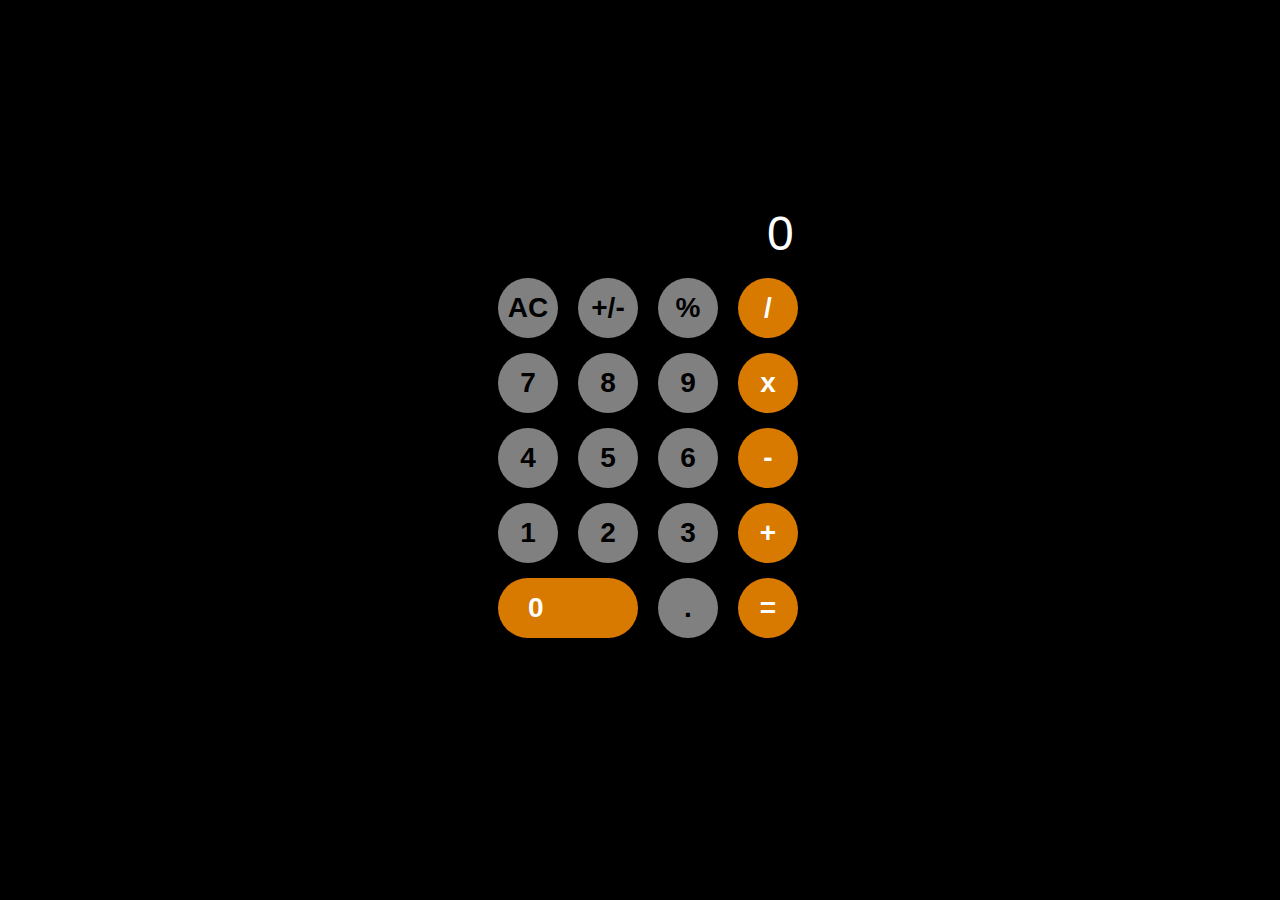
<file: index.html>
<!DOCTYPE html>
<html lang="en">

<head>
    <meta charset="UTF-8">
    <meta name="viewport" content="width=device-width, initial-scale=1.0">
    <title>Calculator</title>
    <script src="calculator.js"></script>
    <link rel="stylesheet" href="calculator.css">
</head>
<body>
    <div class="container">
        <div class="result">
            <input type="text" name="result" id="result" class="resultTxt" value="0" disabled>
        </div>
        <div class="buttons">
            <div class="buttonRow">
                <div class="btn" id="ac">
                    <p class="btnText" >AC</p>
                </div>
                <div class="btn" onclick="calculate('+/-')">
                    <p class="btnText" id="+/-">+/-</p>
                </div>
                <div class="btn" onclick="calculate('%')">
                    <p class="btnText" id="%">%</p>
                </div>
                <div class="btnSpcl" onclick="calculate('/')">
                    <p class="btnTextSpcl" id="/">/</p>
                </div>
            </div>
            <div class="buttonRow">
                <div class="btn" onclick="calculate('7')">
                    <p class="btnText" id="7">7</p>
                </div>
                <div class="btn" onclick="calculate('8')">
                    <p class="btnText" id="8">8</p>
                </div>
                <div class="btn" onclick="calculate('9')">
                    <p class="btnText" id="9">9</p>
                </div>
                <div class="btnSpcl" onclick="calculate('x')">
                    <p class="btnTextSpcl" id="x">x</p>
                </div>
            </div>
            <div class="buttonRow">
                <div class="btn" onclick="calculate('4')">
                    <p class="btnText" id="4">4</p>
                </div>
                <div class="btn" onclick="calculate('5')">
                    <p class="btnText" id="5">5</p>
                </div>
                <div class="btn" onclick="calculate('6')">
                    <p class="btnText" id="6">6</p>
                </div>
                <div class="btnSpcl" onclick="calculate('-')">
                    <p class="btnTextSpcl" id="-">-</p>
                </div>
            </div>
            <div class="buttonRow">
                <div class="btn" onclick="calculate('1')">
                    <p class="btnText" id="1">1</p>
                </div>
                <div class="btn" onclick="calculate('2')">
                    <p class="btnText" id="2">2</p>
                </div>
                <div class="btn" onclick="calculate('3')">
                    <p class="btnText" id="3">3</p>
                </div>
                <div class="btnSpcl" onclick="calculate('+')">
                    <p class="btnTextSpcl" id="+">+</p>
                </div>
            </div>
            <div class="buttonRow">
                <div class="btnZero" onclick="calculate('0')">
                    <p class="btnTextZero" id="0">0</p>
                </div>
                <div class="btn" onclick="calculate('.')">
                    <p class="btnText" id=".">.</p>
                </div>
                <div class="btnSpcl" onclick="calculate('=')">
                    <p class="btnTextSpcl" id="=">=</p>
                </div>
            </div>
        </div>
    </div>

</body>

</html>
</file>
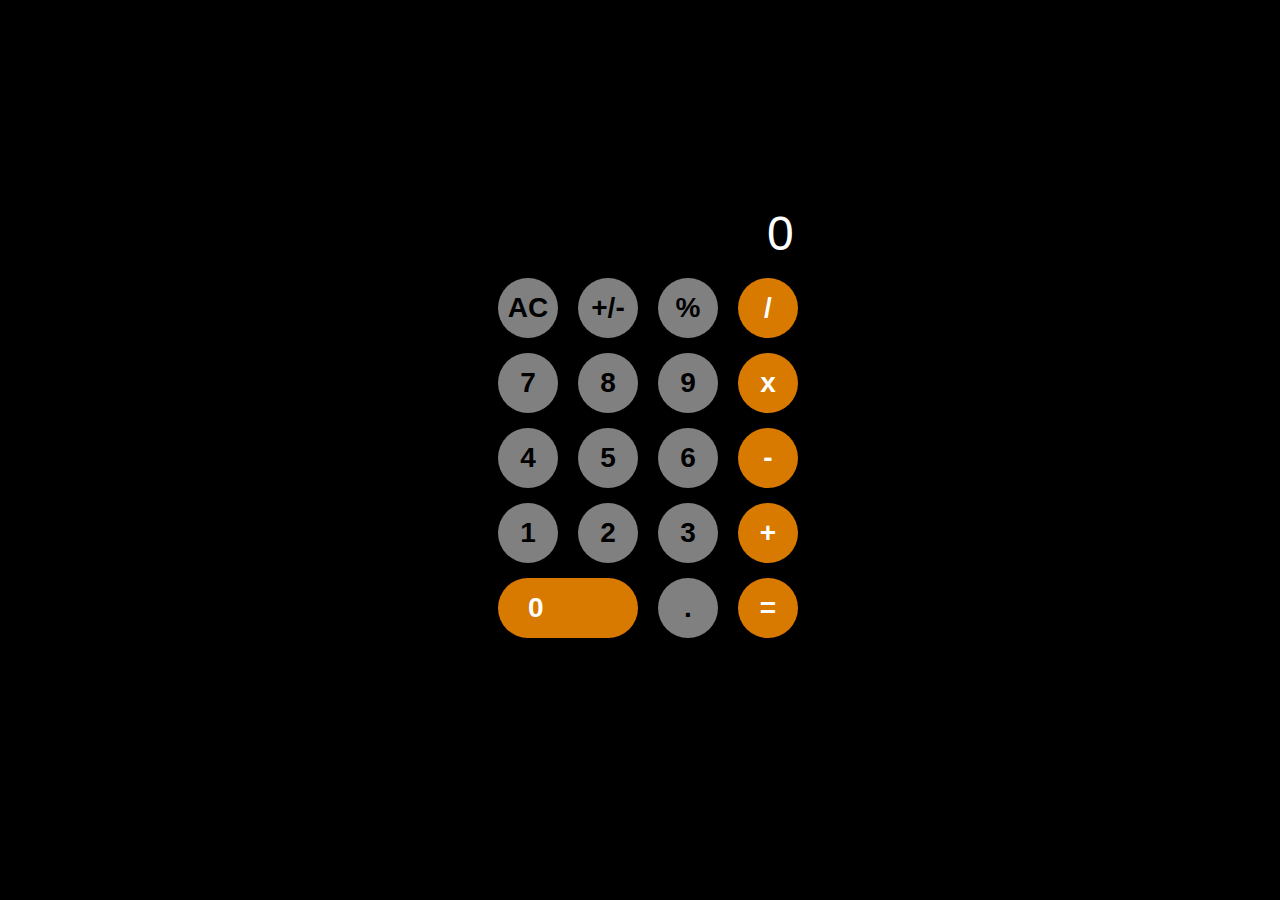
<file: calculator.html>
<!DOCTYPE html>
<html lang="en">

<head>
    <meta charset="UTF-8">
    <meta name="viewport" content="width=device-width, initial-scale=1.0">
    <title>Calculator</title>
    <script src="calculator.js"></script>
    <link rel="stylesheet" href="calculator.css">

</head>

<body>
    <div class="container">
        <div class="result">
            <input type="text" name="result" id="result" class="resultTxt" value="0" disabled>
        </div>
        <div class="buttons">
            <div class="buttonRow">
                <div class="btn" onclick="calculate('ac')">
                    <p class="btnText" id="ac">AC</p>
                </div>
                <div class="btn" onclick="calculate('+/-')">
                    <p class="btnText" id="+/-">+/-</p>
                </div>
                <div class="btn" onclick="calculate('%')">
                    <p class="btnText" id="%">%</p>
                </div>
                <div class="btnSpcl" onclick="calculate('/')">
                    <p class="btnTextSpcl" id="/">/</p>
                </div>
            </div>
            <div class="buttonRow">
                <div class="btn" onclick="calculate('7')">
                    <p class="btnText" id="7">7</p>
                </div>
                <div class="btn" onclick="calculate('8')">
                    <p class="btnText" id="8">8</p>
                </div>
                <div class="btn" onclick="calculate('9')">
                    <p class="btnText" id="9">9</p>
                </div>
                <div class="btnSpcl" onclick="calculate('x')">
                    <p class="btnTextSpcl" id="x">x</p>
                </div>
            </div>
            <div class="buttonRow">
                <div class="btn" onclick="calculate('4')">
                    <p class="btnText" id="4">4</p>
                </div>
                <div class="btn" onclick="calculate('5')">
                    <p class="btnText" id="5">5</p>
                </div>
                <div class="btn" onclick="calculate('6')">
                    <p class="btnText" id="6">6</p>
                </div>
                <div class="btnSpcl" onclick="calculate('-')">
                    <p class="btnTextSpcl" id="-">-</p>
                </div>
            </div>
            <div class="buttonRow">
                <div class="btn" onclick="calculate('1')">
                    <p class="btnText" id="1">1</p>
                </div>
                <div class="btn" onclick="calculate('2')">
                    <p class="btnText" id="2">2</p>
                </div>
                <div class="btn" onclick="calculate('3')">
                    <p class="btnText" id="3">3</p>
                </div>
                <div class="btnSpcl" onclick="calculate('+')">
                    <p class="btnTextSpcl" id="+">+</p>
                </div>
            </div>
            <div class="buttonRow">
                <div class="btnZero" onclick="calculate('0')">
                    <p class="btnTextZero" id="0">0</p>
                </div>
                <div class="btn" onclick="calculate('.')">
                    <p class="btnText" id=".">.</p>
                </div>
                <div class="btnSpcl" onclick="calculate('=')">
                    <p class="btnTextSpcl" id="=">=</p>
                </div>
            </div>
        </div>
    </div>

</body>

</html>
</file>
<file: calculator.css>
@media screen and (min-width:300px) {
     body {
         background-color: black;
         display: flex;
         height: 70vh;
         width: 100vw;
         place-items: end;
         justify-content: center;
         user-select: none;

     }

     .container {
         display: flex;
         justify-content: center;
         place-items: center;
         flex-direction: column;
         user-select: none;

     }

     .resultTxt {
         text-align: end;
         height: 3rem;
         width: 85%;
         font-size: 48px;
         background-color: transparent;
         color: white;
         border: none;
         margin-bottom: 20px;
         user-select: none;
     }

     .buttonRow {
         display: flex;
         gap: 20px;
         user-select: none;
     }

     .buttons {
         display: flex;
         flex-direction: column;
         gap: 15px;
         user-select: none;
     }

     .btn {
         width: 60px;
         height: 60px;
         border-radius: 50px;
         background-color: grey;
         text-align: center;
         display: flex;
         justify-content: center;
         place-items: center;
         user-select: none;
     }

     .btnSpcl {
         width: 60px;
         height: 60px;
         border-radius: 50px;
         background-color: rgb(216, 122, 0);
         text-align: center;
         display: flex;
         justify-content: center;
         place-items: center;
         user-select: none;
     }

     .btnZero {
         width: 140px;
         height: 60px;
         border-radius: 30px;
         background-color: rgb(216, 122, 0);
         text-align: start;
         display: flex;
         justify-content: start;
         place-items: center;
         user-select: none;
     }

     .btnTextZero {
         font-size: 28px;
         font-family: 'Segoe UI', Tahoma, Geneva, Verdana, sans-serif;
         font-weight: 600;
         color: white;
         padding-left: 30px;
         user-select: none;
     }

     .btnText {
         font-size: 28px;
         font-family: 'Segoe UI', Tahoma, Geneva, Verdana, sans-serif;
         font-weight: 600;
         user-select: none;
     }

     .btnTextSpcl {
         font-size: 28px;
         font-family: 'Segoe UI', Tahoma, Geneva, Verdana, sans-serif;
         font-weight: 600;
         color: white;
         user-select: none;
     }


 }

 @media screen and (min-width:768px) and (max-width:1024px) {
     body {
         background-color: black;
         display: flex;
         height: 70vh;
         width: 100vw;
         place-items: end;
         justify-content: center;
         user-select: none;
     }

     .container {
         display: flex;
         justify-content: center;
         place-items: center;
         flex-direction: column;
         user-select: none;

     }

     .resultTxt {
         text-align: end;
         height: 3rem;
         width: 73%;
         font-size: 48px;
         background-color: transparent;
         color: rgb(255, 255, 255);
         border: none;
         margin-bottom: 20px;
         user-select: none;
     }

     .buttonRow {
         display: flex;
         gap: 20px;
         user-select: none;
     }

     .buttons {
         display: flex;
         flex-direction: column;
         gap: 15px;
         user-select: none;
     }

     .btn {
         width: 60px;
         height: 60px;
         border-radius: 50px;
         background-color: grey;
         text-align: center;
         display: flex;
         justify-content: center;
         place-items: center;
         user-select: none;
     }

     .btnSpcl {
         width: 60px;
         height: 60px;
         border-radius: 50px;
         background-color: rgb(216, 122, 0);
         text-align: center;
         display: flex;
         justify-content: center;
         place-items: center;
         user-select: none;
     }

     .btnZero {
         width: 140px;
         height: 60px;
         border-radius: 30px;
         background-color: rgb(216, 122, 0);
         text-align: start;
         display: flex;
         justify-content: start;
         place-items: center;
         user-select: none;
     }

     .btnTextZero {
         font-size: 28px;
         font-family: 'Segoe UI', Tahoma, Geneva, Verdana, sans-serif;
         font-weight: 600;
         color: white;
         padding-left: 30px;
         user-select: none;
     }

     .btnText {
         user-select: none;
         font-size: 28px;
         font-family: 'Segoe UI', Tahoma, Geneva, Verdana, sans-serif;
         font-weight: 600;
         user-select: none;
     }

     .btnTextSpcl {
         font-size: 28px;
         font-family: 'Segoe UI', Tahoma, Geneva, Verdana, sans-serif;
         font-weight: 600;
         color: white;
         user-select: none;
     }

 }

 @media screen and (min-width:1030px) {
     body {
         background-color: black;
         display: flex;
         height: 70vh;
         width: 100vw;
         place-items: end;
         justify-content: center;
         user-select: none;

     }

     .container {
         display: flex;
         justify-content: center;
         place-items: center;
         flex-direction: column;
         user-select: none;

     }

     .resultTxt {
         text-align: end;
         height: 3rem;
         width: 73%;
         font-size: 48px;
         background-color: transparent;
         color: rgb(255, 255, 255);
         border: none;
         margin-bottom: 20px;
         user-select: none;
     }

     .buttonRow {
         display: flex;
         gap: 20px;
         user-select: none;
     }

     .buttons {
         display: flex;
         flex-direction: column;
         gap: 15px;
         user-select: none;
     }

     .btn {
         width: 60px;
         height: 60px;
         border-radius: 50px;
         background-color: grey;
         text-align: center;
         display: flex;
         justify-content: center;
         place-items: center;
         user-select: none;
     }

     .btnSpcl {
         width: 60px;
         height: 60px;
         border-radius: 50px;
         background-color: rgb(216, 122, 0);
         text-align: center;
         display: flex;
         justify-content: center;
         place-items: center;
         user-select: none;
     }

     .btnZero {
         width: 140px;
         height: 60px;
         border-radius: 30px;
         background-color: rgb(216, 122, 0);
         text-align: start;
         display: flex;
         justify-content: start;
         place-items: center;
         user-select: none;
     }

     .btnTextZero {
         font-size: 28px;
         font-family: 'Segoe UI', Tahoma, Geneva, Verdana, sans-serif;
         font-weight: 600;
         color: white;
         padding-left: 30px;
         user-select: none;
     }

     .btnText {
         font-size: 28px;
         font-family: 'Segoe UI', Tahoma, Geneva, Verdana, sans-serif;
         font-weight: 600;
         user-select: none;
     }

     .btnTextSpcl {
         font-size: 28px;
         font-family: 'Segoe UI', Tahoma, Geneva, Verdana, sans-serif;
         font-weight: 600;
         color: white;
         user-select: none;
         user-select: none;
     }


 }
</file>
